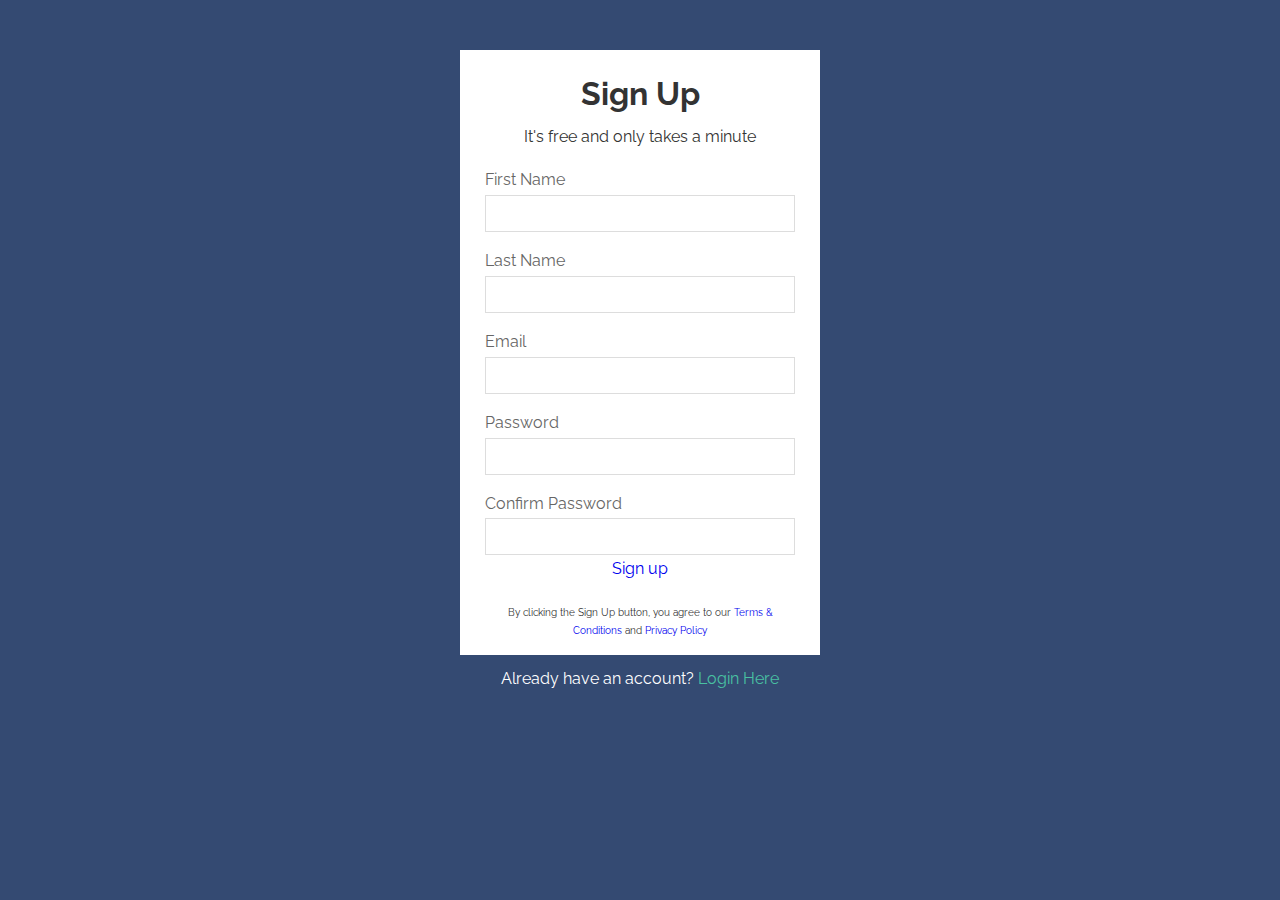
<file: login.html>
<!DOCTYPE html>
<html lang="en">
  <head>
    <meta charset="UTF-8" />
    <meta name="viewport" content="width=device-width, initial-scale=1.0" />
    <meta http-equiv="X-UA-Compatible" content="ie=edge" />
    <title>Form Styling</title>
    <link
      href="https://fonts.googleapis.com/css?family=Raleway"
      rel="stylesheet"
    />
    <style>
      * {
        box-sizing: border-box;
        margin: 0;
        padding: 0;
      }

      body {
        font-family: 'Raleway', sans-serif;
        background: #344a72;
        color: #fff;
        line-height: 1.8;
      }

      a {
        text-decoration: none;
      }

      #container {
        margin: 30px auto;
        max-width: 400px;
        padding: 20px;
        
      }

      .form-wrap {
        background: #fff;
        padding: 15px 25px;
        color: #333;
      }

      .form-wrap h1,
      .form-wrap p {
        text-align: center;
      }

      .form-wrap .form-group {
        margin-top: 15px;
      }

      .form-wrap .form-group label {
        display: block;
        color: #666;
      }

      .form-wrap .form-group input {
        width: 100%;
        padding: 10px;
        border: #ddd 1px solid;
      }

      .form-wrap button {
        display: block;
        width: 100%;
        padding: 10px;
        margin-top: 20px;
        background: #49c1a2;
        color: #fff;
        cursor: pointer;


      }

      .form-wrap button:hover {
        background: #37a08e;

      }

      .form-wrap .bottom-text {
        font-size: 10px;
        margin-top: 20px;
      }

      footer {
        text-align: center;
        margin-top: 10px;
      }

      footer a {
        color: #49c1a2;
      }
    </style>
  </head>
  <body>
    <div id="container">
      <div class="form-wrap">
        <h1>Sign Up</h1>
        <p>It's free and only takes a minute</p>
        <form>
          <div class="form-group">
            <label for="first-name">First Name</label>
            <input type="text" name="firstName" id="first-name" />
          </div>
          <div class="form-group">
            <label for="last-name">Last Name</label>
            <input type="text" name="lastName" id="last-name" />
          </div>
          <div class="form-group">
            <label for="email">Email</label>
            <input type="email" name="email" id="email" />
          </div>
          <div class="form-group">
            <label for="password">Password</label>
            <input type="password" name="password" id="password" />
          </div>
          <div class="form-group">
            <label for="password2">Confirm Password</label>
            <input type="password" name="pasword2" id="password2" />
          </div>
          <p><a href="index.html">Sign up</a></p>
          <p class="bottom-text">
            By clicking the Sign Up button, you agree to our
            <a href="#">Terms & Conditions</a> and
            <a href="#">Privacy Policy</a>
          </p>
        </form>
      </div>
      <footer>
        <p>Already have an account? <a href="#">Login Here</a></p>
      </footer>
    </div>
  </body>
</html>
</file>
